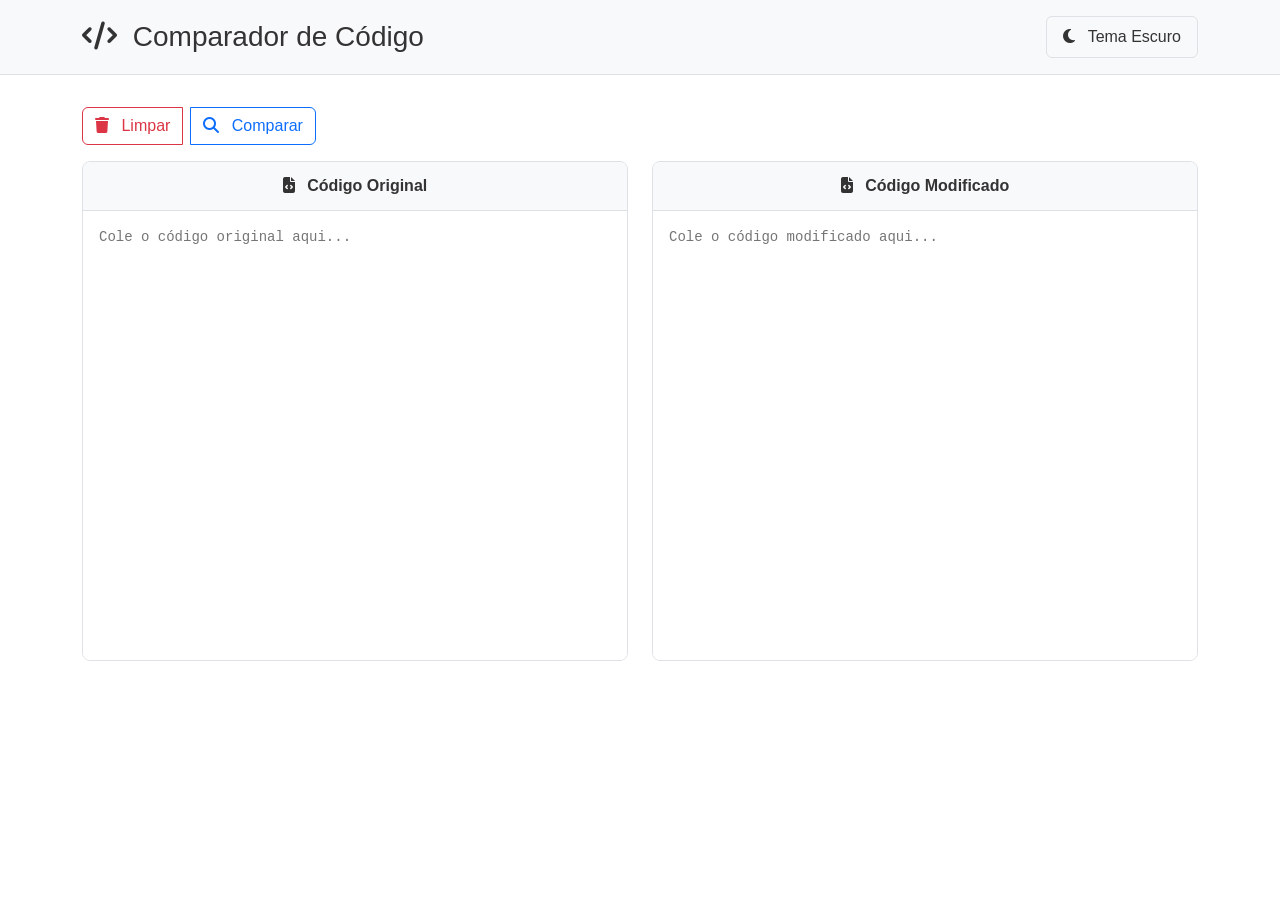
<file: comparar_codigo.html>
<!DOCTYPE html>
<html lang="pt-BR">
<head>
    <meta charset="UTF-8">
    <meta name="viewport" content="width=device-width, initial-scale=1.0">
    <title>Comparador de Código</title>
    <script src="https://cdnjs.cloudflare.com/ajax/libs/jquery/3.7.1/jquery.min.js"></script>
    <script src="https://cdnjs.cloudflare.com/ajax/libs/bootstrap/5.3.2/js/bootstrap.bundle.min.js"></script>
    <link href="https://cdnjs.cloudflare.com/ajax/libs/bootstrap/5.3.2/css/bootstrap.min.css" rel="stylesheet">
    <link href="https://cdnjs.cloudflare.com/ajax/libs/font-awesome/6.4.0/css/all.min.css" rel="stylesheet">
    <style>
        :root {
            --bg-color: #ffffff;
            --text-color: #333333;
            --border-color: #dee2e6;
            --textarea-bg: #ffffff;
            --header-bg: #f8f9fa;
            --btn-primary: #0d6efd;
            --btn-success: #198754;
            --btn-danger: #dc3545;
            --added-bg: #d4edda;
            --added-border: #c3e6cb;
            --removed-bg: #f8d7da;
            --removed-border: #f5c6cb;
            --modified-bg: #fff3cd;
            --modified-border: #ffeaa7;
        }

        [data-theme="dark"] {
            --bg-color: #1a1a1a;
            --text-color: #ffffff;
            --border-color: #495057;
            --textarea-bg: #2d2d2d;
            --header-bg: #343a40;
            --btn-primary: #0d6efd;
            --btn-success: #198754;
            --btn-danger: #dc3545;
            --added-bg: #1e4d2b;
            --added-border: #2d5a3d;
            --removed-bg: #4d1e1e;
            --removed-border: #5a2d2d;
            --modified-bg: #4d4d1e;
            --modified-border: #5a5a2d;
        }

        body {
            background-color: var(--bg-color);
            color: var(--text-color);
            transition: all 0.3s ease;
            font-family: 'Segoe UI', Tahoma, Geneva, Verdana, sans-serif;
        }

        .header {
            background-color: var(--header-bg);
            border-bottom: 1px solid var(--border-color);
            padding: 1rem 0;
            margin-bottom: 2rem;
        }

        .theme-toggle {
            background: none;
            border: 1px solid var(--border-color);
            color: var(--text-color);
            padding: 0.5rem 1rem;
            border-radius: 0.375rem;
            cursor: pointer;
            transition: all 0.3s ease;
        }

        .theme-toggle:hover {
            background-color: var(--border-color);
        }

        .code-container {
            height: 500px;
            border: 1px solid var(--border-color);
            border-radius: 0.5rem;
            overflow: hidden;
        }

        .code-textarea {
            width: 100%;
            height: 100%;
            border: none;
            outline: none;
            padding: 1rem;
            font-family: 'Courier New', Courier, monospace;
            font-size: 14px;
            line-height: 1.5;
            background-color: var(--textarea-bg);
            color: var(--text-color);
            resize: none;
            white-space: pre;
            overflow-wrap: normal;
            overflow-x: auto;
        }

        .code-display {
            width: 100%;
            height: 100%;
            padding: 1rem;
            font-family: 'Courier New', Courier, monospace;
            font-size: 14px;
            line-height: 1.5;
            background-color: var(--textarea-bg);
            color: var(--text-color);
            white-space: pre;
            overflow: auto;
            border: none;
            outline: none;
        }

        .line-added {
            background-color: var(--added-bg) !important;
            border-left: 3px solid var(--added-border);
            padding-left: 0.5rem;
            margin-left: -0.5rem;
        }

        .line-removed {
            background-color: var(--removed-bg) !important;
            border-left: 3px solid var(--removed-border);
            padding-left: 0.5rem;
            margin-left: -0.5rem;
        }

        .line-modified {
            background-color: var(--modified-bg) !important;
            border-left: 3px solid var(--modified-border);
            padding-left: 0.5rem;
            margin-left: -0.5rem;
        }

        .word-added {
            background-color: #22c55e !important;
            color: white !important;
            padding: 0 2px;
            border-radius: 2px;
        }

        .word-removed {
            background-color: #ef4444 !important;
            color: white !important;
            padding: 0 2px;
            border-radius: 2px;
            text-decoration: line-through;
        }

        .word-modified {
            background-color: #f59e0b !important;
            color: white !important;
            padding: 0 2px;
            border-radius: 2px;
        }

        .btn-group .btn {
            margin-right: 0.5rem;
        }

        .btn-group .btn:last-child {
            margin-right: 0;
        }

        .comparison-stats {
            margin-top: 1rem;
            padding: 1rem;
            background-color: var(--header-bg);
            border-radius: 0.5rem;
            border: 1px solid var(--border-color);
        }

        .stats-item {
            display: inline-block;
            margin-right: 2rem;
            font-weight: 500;
        }

        .stats-added { color: #22c55e; }
        .stats-removed { color: #ef4444; }
        .stats-modified { color: #f59e0b; }

        .loading {
            text-align: center;
            padding: 2rem;
            color: var(--text-color);
        }

        .column-header {
            background-color: var(--header-bg);
            padding: 0.75rem 1rem;
            border-bottom: 1px solid var(--border-color);
            font-weight: 600;
            text-align: center;
        }
    </style>
</head>
<body>
    <div class="header">
        <div class="container">
            <div class="row align-items-center">
                <div class="col">
                    <h1 class="h3 mb-0">
                        <i class="fas fa-code me-2"></i>
                        Comparador de Código
                    </h1>
                </div>
                <div class="col-auto">
                    <button class="theme-toggle" id="themeToggle">
                        <i class="fas fa-moon" id="themeIcon"></i>
                        <span class="ms-2" id="themeText">Tema Escuro</span>
                    </button>
                </div>
            </div>
        </div>
    </div>

    <div class="container">
        <div class="row mb-3">
            <div class="col">
                <div class="btn-group">
                    <button class="btn btn-outline-danger" id="clearBtn">
                        <i class="fas fa-trash me-2"></i>
                        Limpar
                    </button>
                    <button class="btn btn-outline-primary" id="compareBtn">
                        <i class="fas fa-search me-2"></i>
                        Comparar
                    </button>
                </div>
            </div>
        </div>

        <div class="row">
            <div class="col-md-6">
                <div class="code-container">
                    <div class="column-header">
                        <i class="fas fa-file-code me-2"></i>
                        Código Original
                    </div>
                    <textarea class="code-textarea" id="code1" placeholder="Cole o código original aqui..."></textarea>
                    <div class="code-display d-none" id="display1"></div>
                </div>
            </div>
            <div class="col-md-6">
                <div class="code-container">
                    <div class="column-header">
                        <i class="fas fa-file-code me-2"></i>
                        Código Modificado
                    </div>
                    <textarea class="code-textarea" id="code2" placeholder="Cole o código modificado aqui..."></textarea>
                    <div class="code-display d-none" id="display2"></div>
                </div>
            </div>
        </div>

        <div class="comparison-stats d-none" id="statsContainer">
            <div class="d-flex flex-wrap align-items-center">
                <div class="stats-item stats-added">
                    <i class="fas fa-plus me-1"></i>
                    <span id="addedCount">0</span> Adicionadas
                </div>
                <div class="stats-item stats-removed">
                    <i class="fas fa-minus me-1"></i>
                    <span id="removedCount">0</span> Removidas
                </div>
                <div class="stats-item stats-modified">
                    <i class="fas fa-edit me-1"></i>
                    <span id="modifiedCount">0</span> Modificadas
                </div>
                <div class="stats-item ms-auto">
                    <i class="fas fa-info-circle me-1"></i>
                    <strong id="totalChanges">0</strong> alterações encontradas
                </div>
            </div>
        </div>
    </div>

    <script>
        $(document).ready(function() {
            let isComparing = false;

            // Theme toggle functionality
            $('#themeToggle').click(function() {
                const currentTheme = $('html').attr('data-theme');
                const newTheme = currentTheme === 'dark' ? 'light' : 'dark';
                
                $('html').attr('data-theme', newTheme);
                
                if (newTheme === 'dark') {
                    $('#themeIcon').removeClass('fa-moon').addClass('fa-sun');
                    $('#themeText').text('Tema Claro');
                } else {
                    $('#themeIcon').removeClass('fa-sun').addClass('fa-moon');
                    $('#themeText').text('Tema Escuro');
                }
                
                // Save theme preference
                localStorage.setItem('theme', newTheme);
            });

            // Load saved theme
            const savedTheme = localStorage.getItem('theme') || 'light';
            if (savedTheme === 'dark') {
                $('html').attr('data-theme', 'dark');
                $('#themeIcon').removeClass('fa-moon').addClass('fa-sun');
                $('#themeText').text('Tema Claro');
            }

            // Clear functionality
            $('#clearBtn').click(function() {
                $('#code1, #code2').val('').prop('disabled', false).removeClass('d-none');
                $('#display1, #display2').addClass('d-none');
                $('#statsContainer').addClass('d-none');
                isComparing = false;
                
                // Reset button states
                $('#compareBtn').prop('disabled', false);
            });

            // Compare functionality
            $('#compareBtn').click(function() {
                const code1 = $('#code1').val().trim();
                const code2 = $('#code2').val().trim();

                if (!code1 || !code2) {
                    alert('Por favor, cole o código em ambas as colunas antes de comparar.');
                    return;
                }

                compareCode(code1, code2);
            });

            function compareCode(code1, code2) {
                isComparing = true;
                
                // Disable textareas and show loading
                $('#code1, #code2').prop('disabled', true);
                $('#compareBtn').prop('disabled', true);

                // Split code into lines
                const lines1 = code1.split('\n');
                const lines2 = code2.split('\n');

                // Perform comparison
                const result = diffLines(lines1, lines2);
                
                // Display results
                displayComparison(result.left, result.right, result.stats);
            }

            function diffLines(lines1, lines2) {
                const maxLength = Math.max(lines1.length, lines2.length);
                const leftResult = [];
                const rightResult = [];
                const stats = { added: 0, removed: 0, modified: 0 };

                for (let i = 0; i < maxLength; i++) {
                    const line1 = lines1[i] || '';
                    const line2 = lines2[i] || '';

                    if (line1 === line2) {
                        // Lines are identical
                        leftResult.push({ text: line1, type: 'equal' });
                        rightResult.push({ text: line2, type: 'equal' });
                    } else if (!line1 && line2) {
                        // Line added
                        leftResult.push({ text: '', type: 'empty' });
                        rightResult.push({ text: line2, type: 'added' });
                        stats.added++;
                    } else if (line1 && !line2) {
                        // Line removed
                        leftResult.push({ text: line1, type: 'removed' });
                        rightResult.push({ text: '', type: 'empty' });
                        stats.removed++;
                    } else {
                        // Line modified - perform word-level diff
                        const wordDiff = diffWords(line1, line2);
                        leftResult.push({ text: wordDiff.left, type: 'modified', isHtml: true });
                        rightResult.push({ text: wordDiff.right, type: 'modified', isHtml: true });
                        stats.modified++;
                    }
                }

                return { left: leftResult, right: rightResult, stats: stats };
            }

            function diffWords(str1, str2) {
                const words1 = str1.split(/(\s+)/);
                const words2 = str2.split(/(\s+)/);
                const maxLength = Math.max(words1.length, words2.length);
                
                let leftHtml = '';
                let rightHtml = '';

                for (let i = 0; i < maxLength; i++) {
                    const word1 = words1[i] || '';
                    const word2 = words2[i] || '';

                    if (word1 === word2) {
                        leftHtml += escapeHtml(word1);
                        rightHtml += escapeHtml(word2);
                    } else if (!word1 && word2) {
                        leftHtml += '';
                        rightHtml += `<span class="word-added">${escapeHtml(word2)}</span>`;
                    } else if (word1 && !word2) {
                        leftHtml += `<span class="word-removed">${escapeHtml(word1)}</span>`;
                        rightHtml += '';
                    } else {
                        leftHtml += `<span class="word-modified">${escapeHtml(word1)}</span>`;
                        rightHtml += `<span class="word-modified">${escapeHtml(word2)}</span>`;
                    }
                }

                return { left: leftHtml, right: rightHtml };
            }

            function escapeHtml(text) {
                const div = document.createElement('div');
                div.textContent = text;
                return div.innerHTML;
            }

            function displayComparison(leftLines, rightLines, stats) {
                // Hide textareas and show display divs
                $('#code1, #code2').addClass('d-none');
                $('#display1, #display2').removeClass('d-none');

                // Generate HTML for left side
                let leftHtml = '';
                leftLines.forEach((line, index) => {
                    const lineClass = getLineClass(line.type);
                    const content = line.isHtml ? line.text : escapeHtml(line.text);
                    leftHtml += `<div class="${lineClass}">${content || '&nbsp;'}</div>`;
                });

                // Generate HTML for right side
                let rightHtml = '';
                rightLines.forEach((line, index) => {
                    const lineClass = getLineClass(line.type);
                    const content = line.isHtml ? line.text : escapeHtml(line.text);
                    rightHtml += `<div class="${lineClass}">${content || '&nbsp;'}</div>`;
                });

                // Display results
                $('#display1').html(leftHtml);
                $('#display2').html(rightHtml);

                // Update statistics
                $('#addedCount').text(stats.added);
                $('#removedCount').text(stats.removed);
                $('#modifiedCount').text(stats.modified);
                $('#totalChanges').text(stats.added + stats.removed + stats.modified);
                $('#statsContainer').removeClass('d-none');

                // Re-enable compare button
                $('#compareBtn').prop('disabled', false);
            }

            function getLineClass(type) {
                switch (type) {
                    case 'added': return 'line-added';
                    case 'removed': return 'line-removed';
                    case 'modified': return 'line-modified';
                    case 'empty': return '';
                    default: return '';
                }
            }

            // Prevent editing when comparing
            $('#code1, #code2').on('input', function() {
                if (isComparing) {
                    $(this).prop('disabled', true);
                }
            });
        });
    </script>
</body>
</html>
</file>
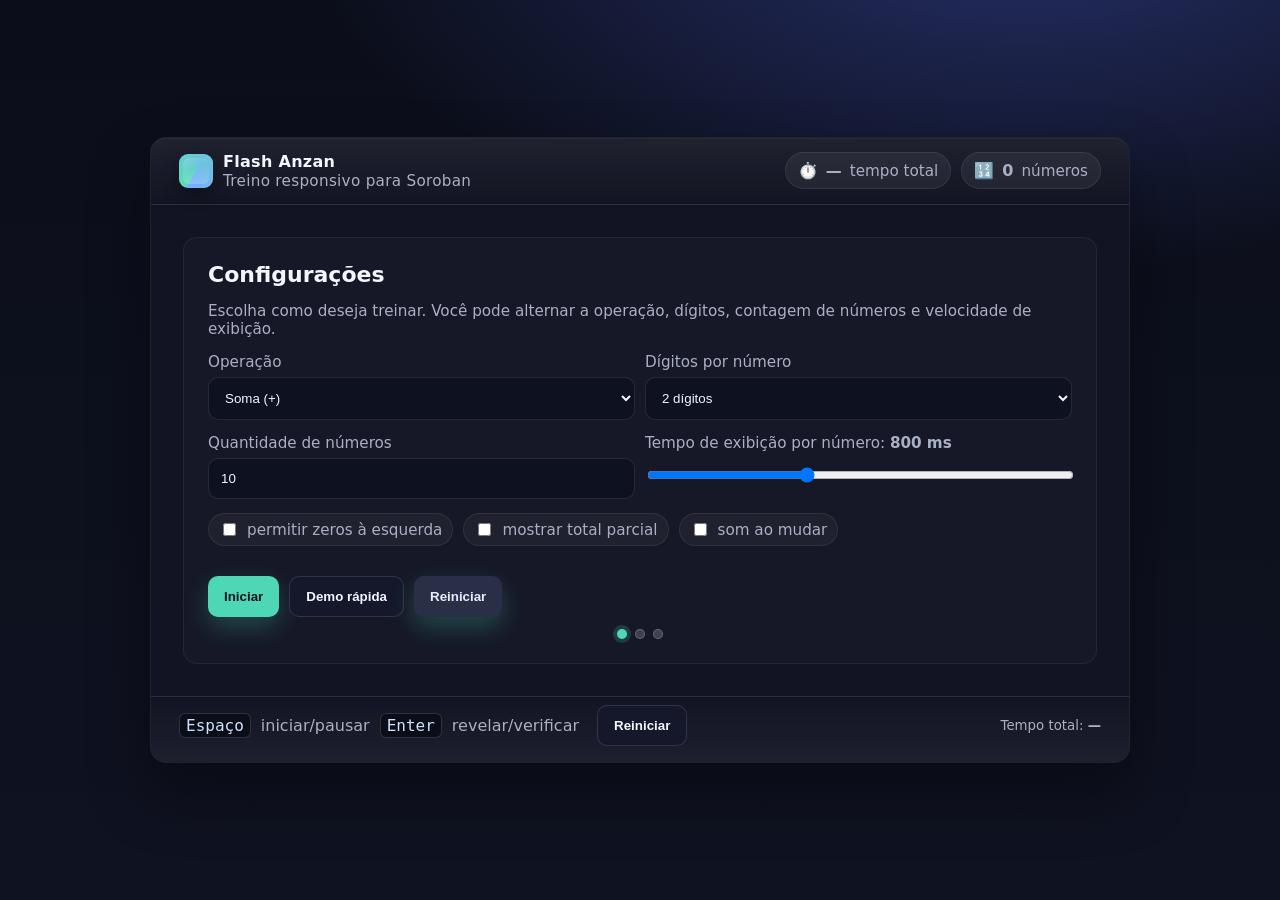
<file: flash_anzan.html>
<!DOCTYPE html>
<html lang="pt-BR">
<head>
  <meta charset="UTF-8" />
  <meta name="viewport" content="width=device-width, initial-scale=1.0"/>
  <title>Flash Anzan Responsivo</title>
  <style>
    :root{
      --bg:#0f1220;
      --panel:#171a2b;
      --accent:#4dd7b4;
      --accent-2:#6ea8fe;
      --text:#f3f6ff;
      --muted:#a9b0c3;
      --danger:#ff6b6b;
      --ok:#1dd1a1;
    }
    *{box-sizing:border-box}
    html,body{height:100%}
    body{
      margin:0;
      font-family: system-ui, -apple-system, Segoe UI, Roboto, Helvetica, Arial, "Apple Color Emoji","Segoe UI Emoji";
      color:var(--text);
      background: radial-gradient(1200px 600px at 80% -10%, #263069 0%, transparent 60%) , linear-gradient(180deg, #0b0e1a 0%, #0f1220 100%);
    }
    .app{
      min-height:100%;
      display:flex;
      align-items:center;
      justify-content:center;
      padding: clamp(12px, 3vw, 24px);
    }
    .card{
      width: min(100%, 980px);
      background: color-mix(in oklab, var(--panel) 88%, black 12%);
      border: 1px solid rgba(255,255,255,.06);
      border-radius: 16px;
      box-shadow: 0 30px 60px rgba(0,0,0,.35), inset 0 1px 0 rgba(255,255,255,.04);
      overflow: clip;
    }
    header.nav{
      display:flex;
      align-items:center;
      justify-content:space-between;
      gap: 12px;
      padding: 14px clamp(14px, 3vw, 28px);
      background: linear-gradient(180deg, rgba(255,255,255,.06), rgba(255,255,255,0));
      border-bottom:1px solid rgba(255,255,255,.06);
    }
    .brand{
      display:flex; align-items:center; gap:10px; font-weight:700; letter-spacing:.3px;
    }
    .logo{
      width:34px; height:34px; border-radius:9px;
      background: conic-gradient(from 210deg, var(--accent), var(--accent-2));
      box-shadow: inset 0 0 12px rgba(255,255,255,.2), 0 6px 16px rgba(0,0,0,.35);
      position:relative; overflow:hidden;
    }
    .logo::after{
      content:""; position:absolute; inset:4px; border-radius:6px;
      background: radial-gradient(180px 60px at 50% 120%, rgba(255,255,255,.25), transparent 55%),
                  linear-gradient(160deg, rgba(255,255,255,.2), transparent 40%);
      mix-blend-mode:screen;
    }
    .brand small{color:var(--muted); font-weight:500}

    main{ display:block; }
    .layout{
      display:block;
      gap: clamp(12px, 2.5vw, 24px);
      padding: clamp(16px, 3.5vw, 32px);
    }

    .panel{
      background: rgba(255,255,255,.02);
      border: 1px solid rgba(255,255,255,.06);
      border-radius: 14px;
      padding: clamp(12px, 3vw, 24px);
    }
    .panel h2{
      margin:0 0 12px 0; font-size: clamp(18px, 2.3vw, 22px);
    }
    .muted{ color: var(--muted); font-size: .95rem}
    .controls{
      display:grid; gap: 14px; margin-top:8px;
    }
    .row{ display:grid; gap:10px; grid-template-columns: 1fr 1fr; }
    @media (max-width:560px){ .row{ grid-template-columns: 1fr; } }
    label{
      display:block; font-size:.95rem; color:var(--muted); margin-bottom:6px;
    }
    select, input[type="number"], input[type="range"]{
      width:100%;
      padding:12px 12px;
      background:#0e1120;
      color:var(--text);
      border:1px solid rgba(255,255,255,.1);
      border-radius:10px;
      outline:none;
      transition:.2s border, .2s box-shadow;
    }
    input[type="range"]{ padding: 6px 0; }
    select:focus, input:focus{
      border-color: color-mix(in oklab, var(--accent) 70%, white 5%);
      box-shadow: 0 0 0 4px rgba(77,215,180,.15);
    }
    .inline{
      display:flex; align-items:center; gap:10px; flex-wrap:wrap;
    }
    .pill{
      display:inline-flex; align-items:center; gap:8px;
      background: rgba(255,255,255,.06);
      border:1px solid rgba(255,255,255,.08);
      padding:8px 12px; border-radius:999px; color:var(--muted);
    }
    .btns{ display:flex; gap:10px; flex-wrap:wrap; margin-top:10px }
    button{
      appearance:none; border:none; cursor:pointer;
      padding:12px 16px; border-radius:10px; font-weight:700;
      color:#0c1020; background: var(--accent);
      box-shadow: 0 10px 24px rgba(77,215,180,.25);
      transition: transform .06s ease, filter .2s ease;
    }
    button:hover{ filter:brightness(1.05) }
    button:active{ transform: translateY(1px) }
    button.secondary{
      color: var(--text);
      background: #14182a;
      border:1px solid rgba(255,255,255,.12);
      box-shadow: none;
    }
    button.danger{ background: var(--danger); color: white; box-shadow: 0 10px 24px rgba(255,107,107,.25)}
    button.neutral{ background: #2a2f48; color: #e7ecff }
    .display{
      display:flex; flex-direction:column; align-items:center; justify-content:center; text-align:center;
      min-height: 340px; border-radius:12px; position:relative; overflow:hidden;
      background: radial-gradient(900px 400px at 20% 120%, rgba(109,170,255,.08), transparent 60%),
                  radial-gradient(1000px 400px at 100% -40%, rgba(77,215,180,.08), transparent 60%);
      border: 1px dashed rgba(255,255,255,.08);
    }
    .big-number{
      font-variant-numeric: tabular-nums;
      font-size: clamp(40px, 12vw, 120px);
      line-height: 1;
      letter-spacing: 1px;
      text-shadow: 0 6px 18px rgba(0,0,0,.35);
    }
    .op{
      position:absolute; top:12px; right:12px;
      font-weight:700; color: var(--muted);
      background: rgba(255,255,255,.06); padding:6px 10px; border-radius:8px; border:1px solid rgba(255,255,255,.08);
    }
    .progress{
      position:absolute; bottom:0; left:0; height:4px; width:100%;
      background: rgba(255,255,255,.06);
    }
    .progress > i{
      display:block; height:100%; width:0%;
      background: linear-gradient(90deg, var(--accent), var(--accent-2));
      transition: width .1s linear;
    }
    .status{
      display:flex; justify-content:space-between; align-items:center; gap:8px; margin-top:10px;
      color: var(--muted);
    }
    .grid-answers{
      display:grid; grid-template-columns: repeat(3, 1fr); gap:10px; margin-top:10px;
    }
    @media (max-width:560px){ .grid-answers{ grid-template-columns: 1fr 1fr } }
    .answer-box{
      background:#0d1122; border:1px solid rgba(255,255,255,.08); border-radius:10px;
      padding:10px 12px; display:flex; align-items:center; justify-content:center; font-weight:700;
      min-height:44px;
    }
    .result{
      font-size: clamp(24px, 6vw, 48px); font-variant-numeric: tabular-nums; line-height:1.1;
    }
    .tag{
      display:inline-flex; align-items:center; gap:8px; padding:6px 10px; border-radius:999px;
      border:1px solid rgba(255,255,255,.08); background: rgba(255,255,255,.04); color: var(--muted);
    }
    footer{
      padding: 8px clamp(14px, 3vw, 28px) 16px;
      display:flex; justify-content:space-between; align-items:center; gap:10px;
      border-top:1px solid rgba(255,255,255,.06);
      background: linear-gradient(0deg, rgba(255,255,255,.05), rgba(255,255,255,0));
      color: var(--muted);
      flex-wrap:wrap;
    }
    .kbd{
      font-family: ui-monospace, SFMono-Regular, Menlo, monospace;
      background:#0b0e18; border:1px solid rgba(255,255,255,.15);
      padding:2px 6px; border-radius:6px; color:#cfe3ff;
    }
    .hidden{ display:none !important }

    .wizard-steps{
      display:flex; gap:8px; align-items:center; justify-content:center; margin: 12px 0 0;
    }
    .dot{
      width:10px; height:10px; border-radius:50%;
      background: rgba(255,255,255,.18); border:1px solid rgba(255,255,255,.2);
    }
    .dot.active{ background: var(--accent); border-color: transparent; box-shadow: 0 0 0 4px rgba(77,215,180,.18) }
  </style>
  <script type="importmap">
  {
    "imports": {
      "lit": "https://cdn.jsdelivr.net/npm/lit@3/+esm"
    }
  }
  </script>
</head>
<body>
  <div class="app">
    <div class="card" id="app">
      <header class="nav">
        <div class="brand">
          <div class="logo" aria-hidden="true"></div>
          <div>
            Flash Anzan
            <div><small class="muted">Treino responsivo para Soroban</small></div>
          </div>
        </div>
        <div class="inline">
          <span class="pill"><span aria-hidden="true">⏱️</span><b id="totalTime">—</b><small class="muted"> tempo total</small></span>
          <span class="pill"><span aria-hidden="true">🔢</span><b id="countShown">0</b><small class="muted"> números</small></span>
        </div>
      </header>

      <main>
        <div class="layout">
          <!-- Etapa 1: Configurações -->
          <section class="panel" id="panel-config">
            <h2>Configurações</h2>
            <p class="muted">Escolha como deseja treinar. Você pode alternar a operação, dígitos, contagem de números e velocidade de exibição.</p>
            <div class="controls">
              <div class="row">
                <div>
                  <label for="operation">Operação</label>
                  <select id="operation">
                    <option value="add">Soma (+)</option>
                    <option value="sub">Subtração (−)</option>
                    <option value="mix">Misto (+/−)</option>
                  </select>
                </div>
                <div>
                  <label for="digits">Dígitos por número</label>
                  <select id="digits">
                    <option value="1">1 dígito</option>
                    <option value="2" selected>2 dígitos</option>
                    <option value="3">3 dígitos</option>
                    <option value="4">4 dígitos</option>
                    <option value="5">5 dígitos</option>
                    <option value="6">6 dígitos</option>
                    <option value="7">7 dígitos</option>
                    <option value="8">8 dígitos</option>
                    <option value="9">9 dígitos</option>
                  </select>
                </div>
              </div>
              <div class="row">
                <div>
                  <label for="count">Quantidade de números</label>
                  <input id="count" type="number" min="1" max="200" step="1" value="10" />
                </div>
                <div>
                  <label for="speed">Tempo de exibição por número: <b><span id="speedLabel">800</span> ms</b></label>
                  <input id="speed" type="range" min="100" max="2000" step="50" value="800"/>
                </div>
              </div>
              <div class="inline">
                <label class="tag"><input type="checkbox" id="leadingZeros" /> permitir zeros à esquerda</label>
                <label class="tag"><input type="checkbox" id="showRunningTotal" /> mostrar total parcial</label>
                <label class="tag"><input type="checkbox" id="beep" /> som ao mudar</label>
              </div>
              <div class="btns">
                <button id="start">Iniciar</button>
                <button id="demo" class="secondary">Demo rápida</button>
                <button id="reset" class="neutral">Reiniciar</button>
              </div>
            </div>
            <div class="wizard-steps" aria-hidden="true">
              <span class="dot active" id="dot-1"></span>
              <span class="dot" id="dot-2"></span>
              <span class="dot" id="dot-3"></span>
            </div>
          </section>

          <!-- Etapa 2: Exibição -->
          <section class="panel hidden" id="panel-display">
            <h2>Exibição</h2>
            <div class="display" id="display" aria-live="polite" aria-atomic="true">
              <div class="op" id="opBadge">Pronto</div>
              <div class="big-number" id="bigNumber">—</div>
              <div class="progress" aria-hidden="true"><i id="progress"></i></div>
            </div>
            <div class="status">
              <div class="inline">
                <span class="tag">Parcial: <b id="runningTotal">—</b></span>
                <span class="tag">Posição: <b id="position">0/0</b></span>
              </div>
              <div class="inline">
                <button id="pause" class="secondary">Pausar</button>
                <button id="reveal" class="secondary">Mostrar resposta</button>
              </div>
            </div>
            <div class="wizard-steps" aria-hidden="true">
              <span class="dot" id="dot-1b"></span>
              <span class="dot active" id="dot-2b"></span>
              <span class="dot" id="dot-3b"></span>
            </div>
          </section>

          <!-- Etapa 3: Resultado -->
          <section class="panel hidden" id="panel-result">
            <h2>Resultado</h2>
            <div class="grid-answers">
              <div>
                <label>Resposta correta</label>
                <div class="answer-box result" id="correct">—</div>
              </div>
              <div>
                <label>Seu palpite</label>
                <div class="inline">
                  <input id="guess" type="number" inputmode="numeric" placeholder="Digite aqui" style="flex:1; min-height:44px; background:#0d1122; color:var(--text); border:1px solid rgba(255,255,255,.08); border-radius:10px; padding:10px 12px;">
                  <button id="check" class="secondary">Verificar</button>
                </div>
              </div>
              <div>
                <label>Situação</label>
                <div class="answer-box" id="statusBox">—</div>
              </div>
            </div>
            <div class="btns">
              <button id="restart">Reiniciar</button>
              <button id="exportSeq" class="secondary">Exportar sequência</button>
            </div>
            <div class="wizard-steps" aria-hidden="true">
              <span class="dot" id="dot-1c"></span>
              <span class="dot" id="dot-2c"></span>
              <span class="dot active" id="dot-3c"></span>
            </div>
          </section>
        </div>
      </main>

      <footer>
        <div class="inline">
          <span class="kbd">Espaço</span> iniciar/pausar
          <span class="kbd">Enter</span> revelar/verificar
          <button id="footerReset" class="secondary" style="margin-left:8px">Reiniciar</button>
        </div>
        <small>Tempo total: <b id="totalFooter">—</b></small>
      </footer>
    </div>
  </div>

  <script type="module">
    // Utilitários
    const $ = sel => document.querySelector(sel);
    const $$ = sel => Array.from(document.querySelectorAll(sel));
    const wait = ms => new Promise(r => setTimeout(r, ms));
    const clamp = (n,a,b)=> Math.max(a, Math.min(b, n));

    // UI refs
    const refs = {
      panelConfig: $('#panel-config'),
      panelDisplay: $('#panel-display'),
      panelResult: $('#panel-result'),

      op: $('#operation'),
      digits: $('#digits'),
      count: $('#count'),
      speed: $('#speed'),
      speedLabel: $('#speedLabel'),
      leadingZeros: $('#leadingZeros'),
      showRunningTotal: $('#showRunningTotal'),
      beep: $('#beep'),
      start: $('#start'),
      demo: $('#demo'),
      reset: $('#reset'),
      display: $('#display'),
      big: $('#bigNumber'),
      opBadge: $('#opBadge'),
      progress: $('#progress'),
      runningTotal: $('#runningTotal'),
      position: $('#position'),
      pause: $('#pause'),
      reveal: $('#reveal'),
      correct: $('#correct'),
      guess: $('#guess'),
      check: $('#check'),
      statusBox: $('#statusBox'),
      restart: $('#restart'),
      exportSeq: $('#exportSeq'),
      totalTime: $('#totalTime'),
      totalFooter: $('#totalFooter'),
      countShown: $('#countShown'),
      footerReset: $('#footerReset'),
    };

    // Estado
    const state = {
      seq: [],
      ops: [],
      index: 0,
      total: 0,
      running: false,
      paused: false,
      showing: false,
      startTime: 0,
      endTime: 0,
      timerId: null,
      progressRAF: 0,
      progressStart: 0,
      result: 0,
      resultSoFar: 0,
      settings(){
        return {
          op: refs.op.value,
          digits: clamp(parseInt(refs.digits.value||2), 1, 9),
          count: clamp(parseInt(refs.count.value||10), 1, 200),
          speed: clamp(parseInt(refs.speed.value||800), 100, 2000),
          leadingZeros: refs.leadingZeros.checked,
          showRunningTotal: refs.showRunningTotal.checked,
          beep: refs.beep.checked,
        };
      }
    };

    // Áudio procedural
    const audioCtx = new (window.AudioContext||window.webkitAudioContext)();
    function beep(f=880, dur=0.07){
      try{
        const o = audioCtx.createOscillator();
        const g = audioCtx.createGain();
        o.type = 'sine';
        o.frequency.value = f;
        g.gain.value = 0.0001;
        o.connect(g).connect(audioCtx.destination);
        o.start();
        const now = audioCtx.currentTime;
        g.gain.exponentialRampToValueAtTime(0.2, now+0.01);
        g.gain.exponentialRampToValueAtTime(0.0001, now+dur);
        o.stop(now+dur+0.02);
      }catch(e){}
    }

    // Geração
    function randomNDigits(d, leadingZeros){
      const min = leadingZeros ? 0 : Math.pow(10, d-1);
      const max = Math.pow(10, d)-1;
      if(d===1 && !leadingZeros) return Math.floor(Math.random()*9)+1;
      return Math.floor(Math.random()*(max - min + 1)) + min;
    }
    function generateSequence({op, digits, count, leadingZeros}){
      const seq = [];
      const ops = [];
      let total = 0;
      for(let i=0;i<count;i++){
        const n = randomNDigits(digits, leadingZeros);
        if(op==='sub'){
          if(i===0){ total = n; ops.push('+'); }
          else { total -= n; ops.push('-'); }
        }else if(op==='add'){
          total += n; ops.push('+');
        }else{
          const sign = (i===0) ? '+' : (Math.random()<0.5 ? '+' : '-');
          total += sign==='+' ? n : -n;
          ops.push(sign);
        }
        seq.push(n);
      }
      return {seq, ops, result: total};
    }

    // Fluxo por etapas
    function showStep(step){ // 1=config, 2=display, 3=result
      refs.panelConfig.classList.toggle('hidden', step!==1);
      refs.panelDisplay.classList.toggle('hidden', step!==2);
      refs.panelResult.classList.toggle('hidden', step!==3);
    }

    // Execução
    async function run(){
      if(state.running) return;
      const cfg = state.settings();
      const {seq, ops, result} = generateSequence(cfg);
      state.seq = seq;
      state.ops = ops;
      state.result = result;
      state.index = 0;
      state.running = true;
      state.paused = false;
      state.showing = false;
      state.total = 0;
      state.startTime = performance.now();
      state.endTime = 0;

      refs.correct.textContent = '—';
      refs.statusBox.textContent = '—';
      refs.guess.value = '';

      updateBadges(cfg);
      renderPosition();
      refs.big.textContent = 'Pronto';
      showStep(2);
      await wait(200);
      loopStep();
    }

    function updateBadges(cfg){
      refs.opBadge.textContent = cfg.op==='add' ? 'Soma' : cfg.op==='sub' ? 'Subtração' : 'Misto';
      refs.countShown.textContent = String(cfg.count);
      refs.progress.style.width = '0%';
      refs.runningTotal.textContent = '—';
      refs.totalTime.textContent = '—';
      refs.totalFooter.textContent = '—';
    }

    function renderPosition(){
      const cfg = state.settings();
      refs.position.textContent = `${Math.min(state.index, cfg.count)}/${cfg.count}`;
    }

    function showNumber(n, sign){
      const s = (sign==='-' ? '− ' : (sign==='+' ? '' : '')) + String(n);
      refs.big.textContent = s;
    }

    function animateProgress(ms){
      cancelAnimationFrame(state.progressRAF);
      const start = performance.now();
      state.progressStart = start;
      const step = (t)=>{
        const elapsed = t - start;
        const pct = Math.min(1, elapsed / ms);
        refs.progress.style.width = (pct*100).toFixed(2)+'%';
        if(pct<1 && state.running && !state.paused) state.progressRAF = requestAnimationFrame(step);
      };
      state.progressRAF = requestAnimationFrame(step);
    }

    function loopStep(){
      if(!state.running) return;
      const cfg = state.settings();
      if(state.paused){ return; }
      if(state.index >= cfg.count){
        finish();
        return;
      }

      let partial = 0;
      for(let i=0;i<=state.index;i++){
        const n = state.seq[i];
        const sign = state.ops[i];
        partial += (sign==='-'?-n:+n);
      }
      state.resultSoFar = partial;

      const n = state.seq[state.index];
      const sign = state.ops[state.index];
      showNumber(n, sign);
      if(cfg.beep) beep(660 + (state.index%3)*120, 0.05);
      refs.runningTotal.textContent = cfg.showRunningTotal ? String(partial) : '—';
      renderPosition();
      refs.progress.style.width = '0%';
      animateProgress(cfg.speed);

      state.index++;
      state.timerId = setTimeout(loopStep, cfg.speed);
    }

    function finish(){
      state.running = false;
      state.endTime = performance.now();
      refs.big.textContent = '—';
      refs.progress.style.width = '100%';
      const totalMs = Math.round(state.endTime - state.startTime);
      const txt = formatMs(totalMs);
      refs.totalTime.textContent = txt;
      refs.totalFooter.textContent = txt;

      // Vai automaticamente para a última tela para digitar o resultado
      refs.correct.textContent = 'Oculto';
      refs.statusBox.textContent = 'Digite seu palpite e verifique.';
      showStep(3);
      setTimeout(()=> refs.guess.focus(), 50);
    }

    function reveal(){
      // Revelar resposta e ir para painel de resultado (permanece na etapa 3)
      if(state.running){
        clearTimeout(state.timerId);
        cancelAnimationFrame(state.progressRAF);
        state.running = false;
        state.endTime = performance.now();
      }
      const totalMs = state.endTime ? Math.round(state.endTime - state.startTime) : 0;
      const txt = totalMs ? formatMs(totalMs) : '—';
      refs.totalTime.textContent = txt;
      refs.totalFooter.textContent = txt;
      refs.correct.textContent = String(state.result ?? '—');
      refs.statusBox.textContent = 'Resposta revelada.';
      refs.big.textContent = String(state.result ?? '—');
      refs.progress.style.width = '100%';
      refs.position.textContent = `${state.index}/${state.settings().count}`;
      showStep(3);
      setTimeout(()=> refs.guess.focus(), 0);
    }

    function reset(){
      clearTimeout(state.timerId);
      cancelAnimationFrame(state.progressRAF);
      Object.assign(state, {
        seq: [], ops: [], index: 0, total: 0, running:false, paused:false, showing:false, startTime:0, endTime:0, result:0, resultSoFar:0
      });
      refs.big.textContent = '—';
      refs.progress.style.width = '0%';
      refs.runningTotal.textContent = '—';
      refs.position.textContent = '0/0';
      refs.opBadge.textContent = 'Pronto';
      refs.correct.textContent = '—';
      refs.statusBox.textContent = '—';
      refs.totalTime.textContent = '—';
      refs.totalFooter.textContent = '—';
      refs.countShown.textContent = '0';
      showStep(1);
    }

    function pauseToggle(){
      if(!state.running) return;
      state.paused = !state.paused;
      refs.pause.textContent = state.paused ? 'Retomar' : 'Pausar';
      if(state.paused){
        clearTimeout(state.timerId);
        cancelAnimationFrame(state.progressRAF);
        refs.opBadge.textContent = 'Pausado';
      }else{
        refs.opBadge.textContent = state.settings().op==='add'?'Soma':state.settings().op==='sub'?'Subtração':'Misto';
        animateProgress(state.settings().speed);
        state.timerId = setTimeout(loopStep, 0);
      }
    }

    function formatMs(ms){
      const s = Math.floor(ms/1000);
      const m = Math.floor(s/60);
      const rems = s%60;
      const remms = ms%1000;
      const parts = [];
      if(m>0) parts.push(`${m}m`);
      parts.push(`${rems}s`);
      parts.push(`${String(remms).padStart(3,'0')}ms`);
      return parts.join(' ');
    }

    function checkGuess(){
      const g = parseInt(refs.guess.value);
      if(Number.isNaN(g)) return;
      const correct = state.result;
      const ok = g === correct;
      refs.statusBox.textContent = ok ? 'Correto! 🎉' : `Incorreto. Diferença: ${g - correct}`;
      refs.statusBox.style.color = ok ? 'var(--ok)' : 'var(--danger)';
      if(refs.correct.textContent === 'Oculto'){
        refs.correct.textContent = String(correct);
      }
    }

    function demoQuick(){
      refs.op.value = 'mix';
      refs.digits.value = '2';
      refs.count.value = '8';
      refs.speed.value = '500';
      refs.speedLabel.textContent = '500';
      refs.showRunningTotal.checked = false;
      run();
    }

    function exportSequence(){
      if(!state.seq.length){
        alert('Nenhuma sequência para exportar.');
        return;
      }
      const lines = state.seq.map((n,i)=> `${state.ops[i]} ${n}`);
      const txt = [
        '# Flash Anzan - Sequência',
        `Operação: ${refs.op.options[refs.op.selectedIndex].text}`,
        `Dígitos: ${refs.digits.value}`,
        `Quantidade: ${refs.count.value}`,
        `Velocidade: ${refs.speed.value}ms`,
        `Tempo total: ${refs.totalTime.textContent}`,
        '',
        ...lines,
        '',
        `Resultado: ${state.result}`
      ].join('\n');
      const blob = new Blob([txt], {type:'text/plain'});
      const url = URL.createObjectURL(blob);
      const a = document.createElement('a');
      a.href = url;
      a.download = 'flash-anzan.txt';
      document.body.appendChild(a);
      a.click();
      setTimeout(()=>{ URL.revokeObjectURL(url); a.remove(); }, 100);
    }

    // Eventos
    refs.speed.addEventListener('input', ()=> refs.speedLabel.textContent = refs.speed.value);
    refs.start.addEventListener('click', run);
    refs.demo.addEventListener('click', demoQuick);
    refs.reset.addEventListener('click', reset);
    refs.footerReset.addEventListener('click', reset);
    refs.pause.addEventListener('click', pauseToggle);
    refs.reveal.addEventListener('click', reveal);
    refs.check.addEventListener('click', checkGuess);
    refs.restart.addEventListener('click', ()=>{ reset(); run(); });
    refs.exportSeq.addEventListener('click', exportSequence);
    refs.guess.addEventListener('keyup', (e)=>{ if(e.key==='Enter') checkGuess(); });

    window.addEventListener('keydown', (e)=>{
      if(e.repeat) return;
      if(e.key===' '){
        e.preventDefault();
        const displayVisible = !refs.panelDisplay.classList.contains('hidden');
        const onConfig = !refs.panelConfig.classList.contains('hidden');
        if(displayVisible){
          if(state.running) pauseToggle(); else run();
        }else if(onConfig){
          run();
        }
      }else if(e.key==='Enter'){
        const onDisplay = !refs.panelDisplay.classList.contains('hidden');
        const onResult = !refs.panelResult.classList.contains('hidden');
        if(onDisplay){ reveal(); }
        else if(onResult){ checkGuess(); }
      }
    });

    // Acessibilidade: iniciar áudio após interação
    document.addEventListener('pointerdown', ()=>{ if(audioCtx.state==='suspended') audioCtx.resume(); }, {once:true});

    // Inicialização
    reset();
  </script>
</body>
</html>
</file>
